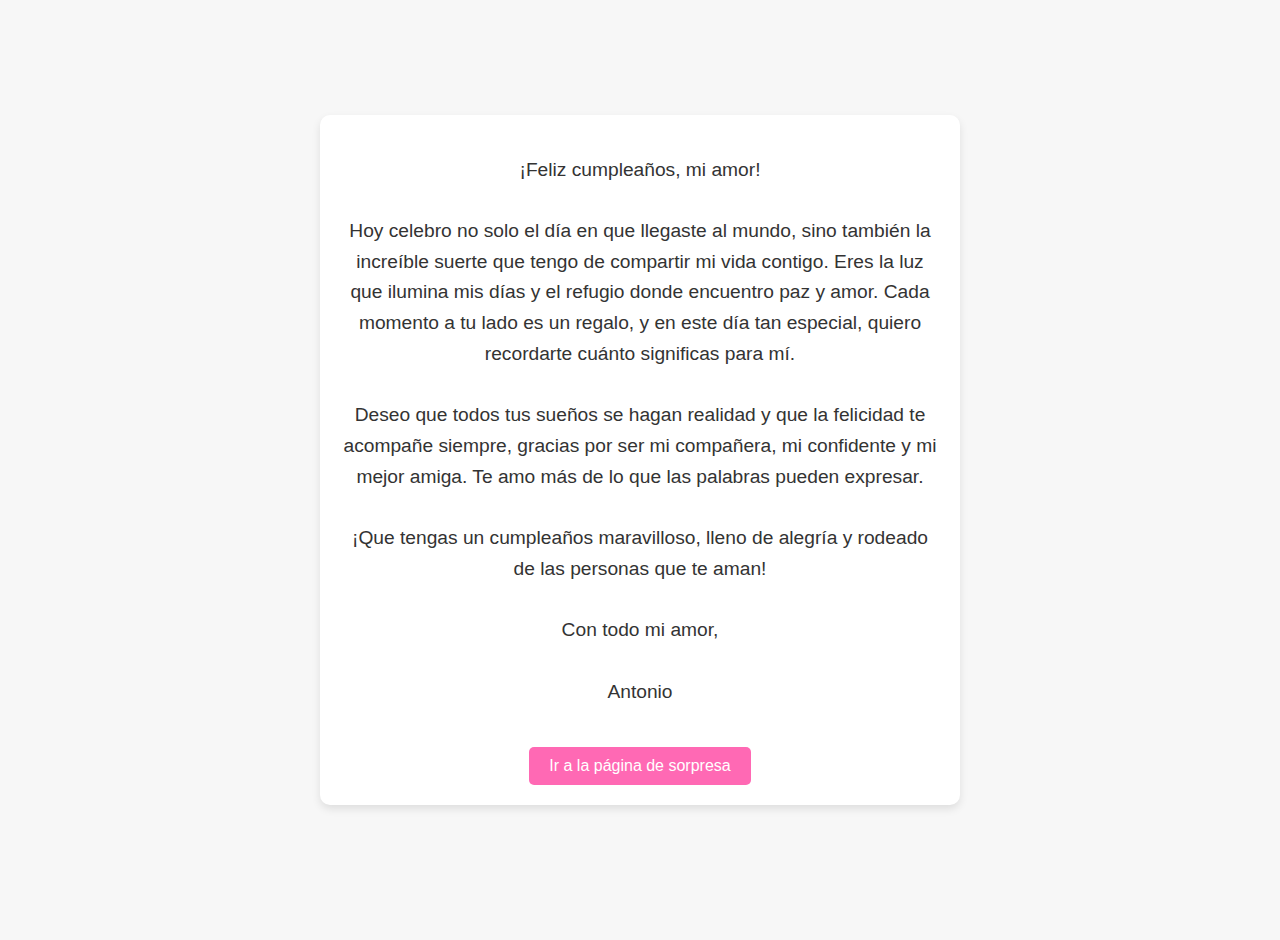
<file: nena/index.html>
<!DOCTYPE html>
<html lang="en">
<head>
    <meta charset="UTF-8">
    <meta name="viewport" content="width=device-width, initial-scale=1.0">
    <link rel="stylesheet" href="./css/style.css">
    <title>Feliz Cumpleaños, Mi Amor</title>
    
</head>
<body>
    <div class="container">
        <section class="imagen">
            <p>¡Feliz cumpleaños, mi amor! <br><br>
                Hoy celebro no solo el día en que llegaste al mundo, sino también la increíble suerte que tengo de compartir mi vida contigo. Eres la luz que ilumina mis días y el refugio donde encuentro paz y amor. Cada momento a tu lado es un regalo, y en este día tan especial, quiero recordarte cuánto significas para mí.<br><br>
                Deseo que todos tus sueños se hagan realidad y que la felicidad te acompañe siempre, gracias por ser mi compañera, mi confidente y mi mejor amiga. Te amo más de lo que las palabras pueden expresar.<br><br>
                ¡Que tengas un cumpleaños maravilloso, lleno de alegría y rodeado de las personas que te aman!<br><br>
                Con todo mi amor,<br><br>
                Antonio
            </p>
            <a href="./public/sorpresa.html" class="redirect-button">Ir a la página de sorpresa</a>
        </section>
    </div>
</body>
</html>
</file>
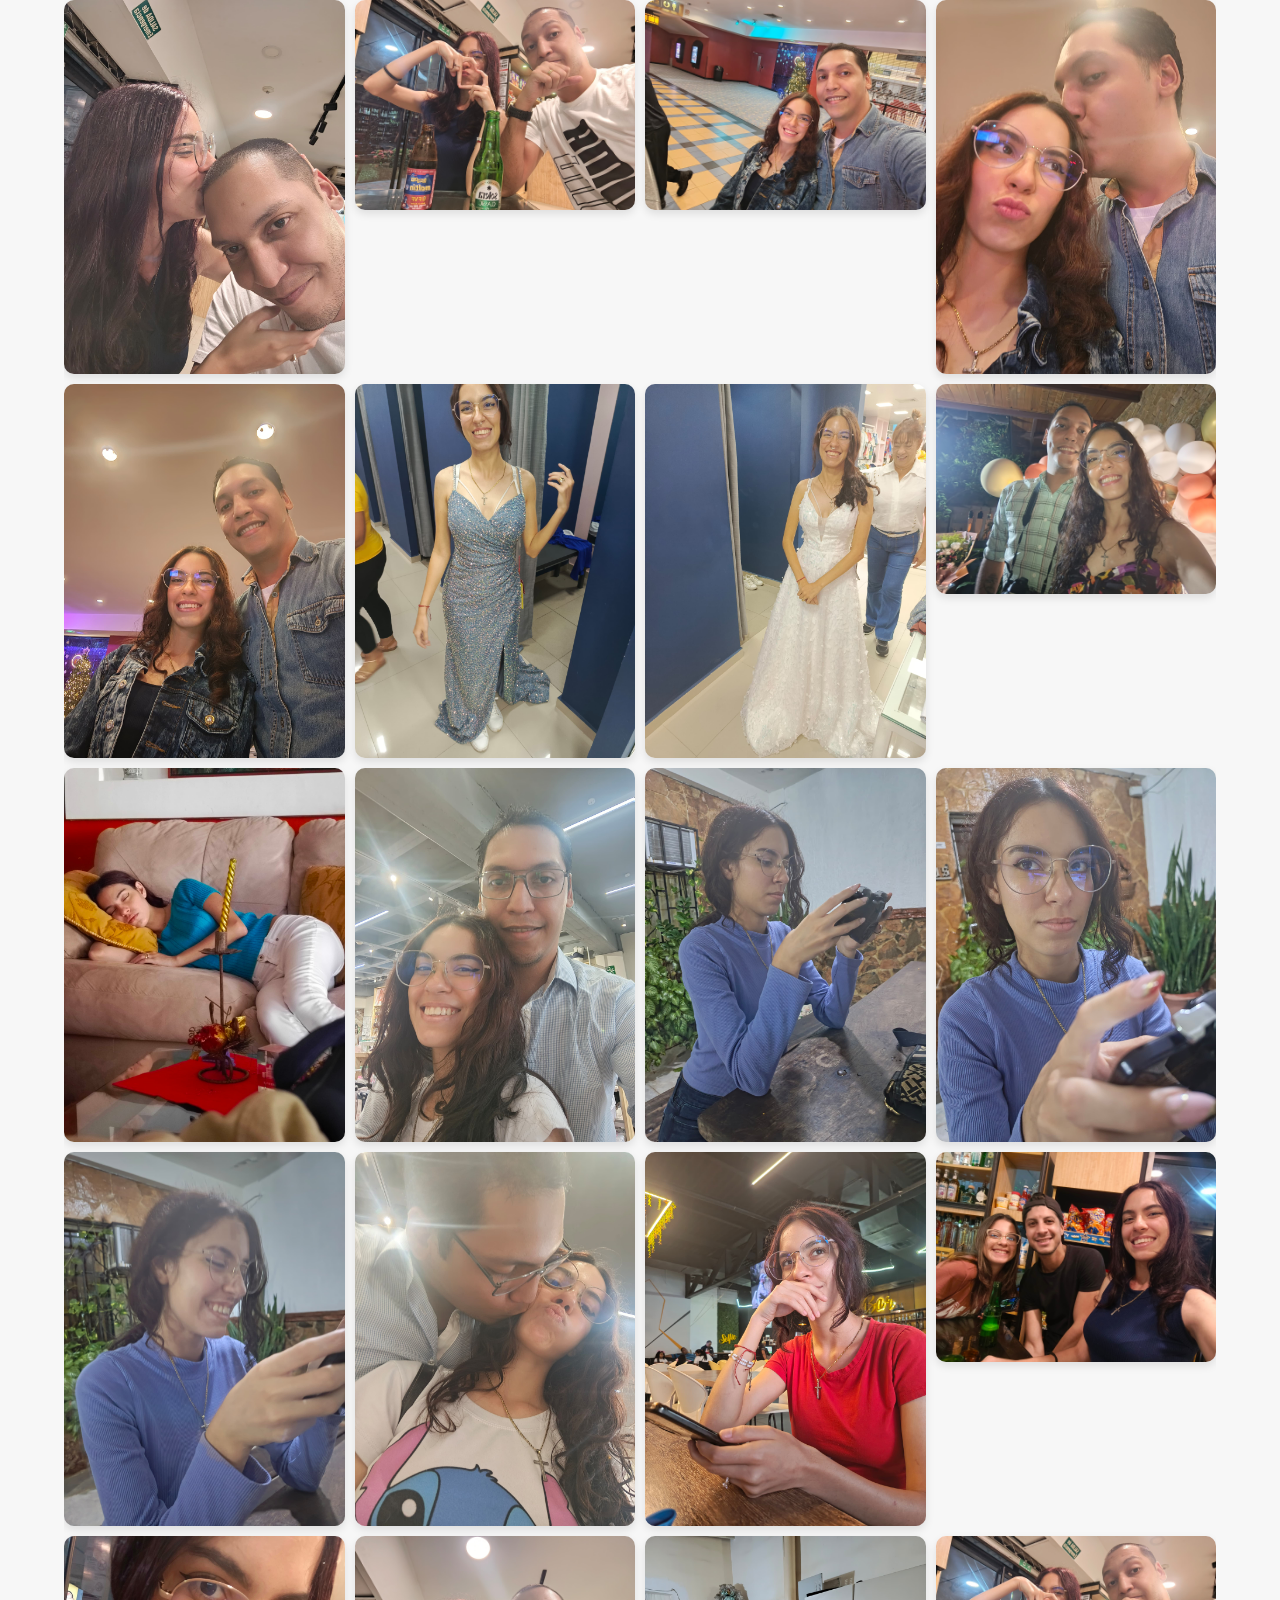
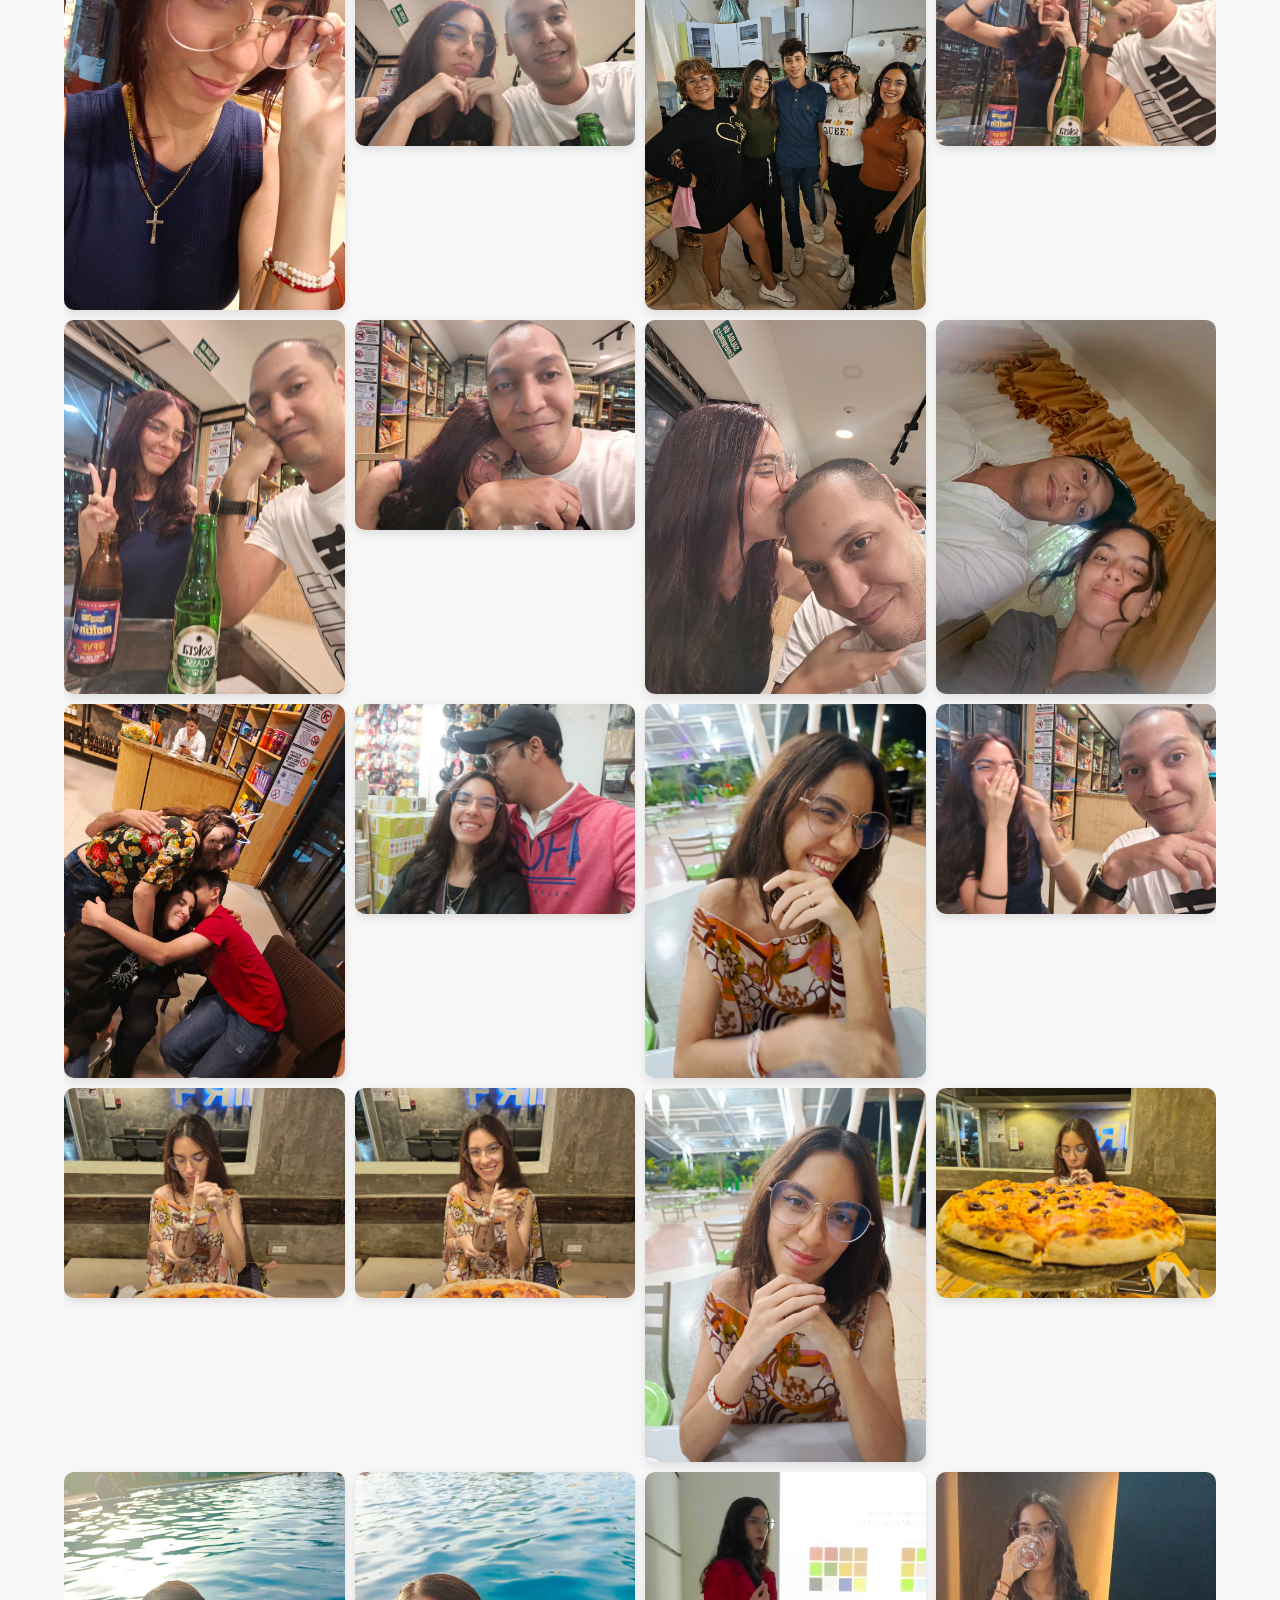
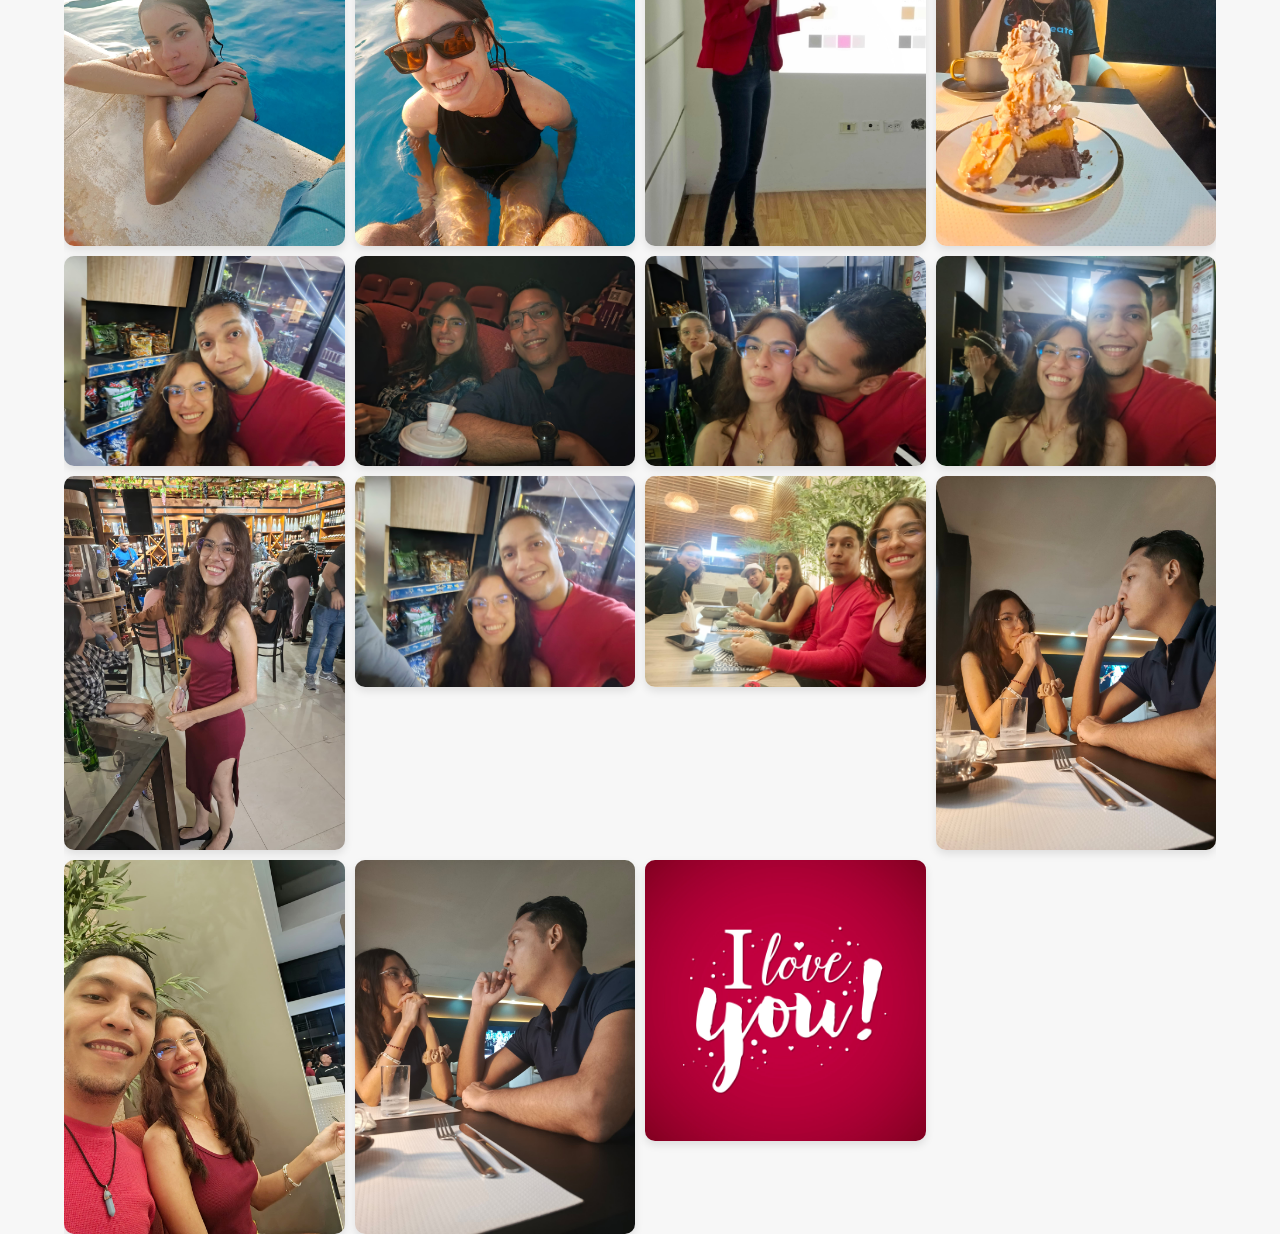
<file: nena/public/sorpresa.html>
<!DOCTYPE html>
<html lang="en">
<head>
    <meta charset="UTF-8">
    <meta name="viewport" content="width=device-width, initial-scale=1.0">
    <link rel="stylesheet" href="../css/sorpresa.css">
    <title>Sorpresa</title>
    
</head>
<body>
    <div class="grid-container scrolling">
        
        <img src="../recursos/fotos/1.jpeg" alt="Foto 1">
        <img src="../recursos/fotos/2.jpeg"alt="Foto 2">
        <img src="../recursos/fotos/3.jpeg" alt="Foto 3">
        <img src="../recursos/fotos/4.jpeg" alt="Foto 4">
        <img src="../recursos/fotos/5.jpeg" alt="Foto 5">
        <img src="../recursos/fotos/6.jpeg" alt="Foto 6">
        <img src="../recursos/fotos/7.jpeg" alt="Foto 7">
        <img src="../recursos/fotos/8.jpeg" alt="Foto 8">
        <img src="../recursos/fotos/9.jpeg" alt="Foto 9">
        <img src="../recursos/fotos/10.jpeg" alt="Foto 10">
        <img src="../recursos/fotos/11.jpeg" alt="Foto 11">
        <img src="../recursos/fotos/12.jpeg" alt="Foto 12">
        <img src="../recursos/fotos/13.jpeg" alt="Foto 13">
        <img src="../recursos/fotos/14.jpeg" alt="Foto 14">
        <img src="../recursos/fotos/15.jpeg" alt="Foto 15">
        <img src="../recursos/fotos/16.jpeg" alt="Foto 16">
        <img src="../recursos/fotos/17.jpeg" alt="Foto 17">
        <img src="../recursos/fotos/18.jpeg" alt="Foto 18">
        <img src="../recursos/fotos/19.jpeg" alt="Foto 19">
        <img src="../recursos/fotos/20.jpeg" alt="Foto 20">
        <img src="../recursos/fotos/21.jpeg" alt="Foto 21">
        <img src="../recursos/fotos/22.jpeg" alt="Foto 22">
        <img src="../recursos/fotos/23.jpeg" alt="Foto 23">
        <img src="../recursos/fotos/24.jpeg" alt="Foto 24">
        <img src="../recursos/fotos/25.jpeg" alt="Foto 25">
        <img src="../recursos/fotos/26.jpeg" alt="Foto 26">
        <img src="../recursos/fotos/27.jpeg" alt="Foto 27">
        <img src="../recursos/fotos/28.jpeg" alt="Foto 28">
        <img src="../recursos/fotos/29.jpeg" alt="Foto 29">
        <img src="../recursos/fotos/30.jpeg" alt="Foto 30">
        <img src="../recursos/fotos/31.jpeg" alt="Foto 31">
        <img src="../recursos/fotos/32.jpeg" alt="Foto 32">
        <img src="../recursos/fotos/33.jpeg" alt="Foto 33">
        <img src="../recursos/fotos/34.jpeg" alt="Foto 34">
        <img src="../recursos/fotos/35.jpeg" alt="Foto 35">
        <img src="../recursos/fotos/36.jpeg" alt="Foto 36">
        <img src="../recursos/fotos/37.jpeg" alt="Foto 37">
        <img src="../recursos/fotos/38.jpeg" alt="Foto 38">
        <img src="../recursos/fotos/39.jpeg" alt="Foto 39">
        <img src="../recursos/fotos/40.jpeg" alt="Foto 40">
        <img src="../recursos/fotos/41.jpeg" alt="Foto 41">
        <img src="../recursos/fotos/42.jpeg" alt="Foto 42">
        <img src="../recursos/fotos/43.jpeg" alt="Foto 43">
        <img src="../recursos/fotos/44.jpeg" alt="Foto 44">
        <img src="../recursos/fotos/45.jpeg" alt="Foto 45">
        <img src="../recursos/fotos/46.jpeg" alt="Foto 46">
        <img src="../recursos/fotos/OFPCTY0.jpg" alt="foto 47">
    </div>
   
</body>
</html>
</file>
<file: nena/css/style.css>
body {
    font-family: 'Arial', sans-serif;
    background-color: #f7f7f7;
    color: #333;
    margin: 0;
    padding: 0;
}
.container {
    display: flex;
    flex-direction: column;
    align-items: center;
    justify-content: center;
    min-height: 100vh;
    padding: 20px;
}
.imagen {
    background-color: #fff;
    border-radius: 10px;
    box-shadow: 0 4px 8px rgba(0, 0, 0, 0.1);
    padding: 20px;
    margin-bottom: 20px;
    text-align: center;
    max-width: 600px;
}
.imagen p {
    font-size: 1.2em;
    line-height: 1.6;
}
.redirect-button {
    display: inline-block;
    margin-top: 20px;
    padding: 10px 20px;
    background-color: #ff69b4;
    color: #fff;
    text-decoration: none;
    border-radius: 5px;
    transition: background-color 0.3s, transform 0.3s;
}
.redirect-button:hover {
    background-color: #ff1493;
    transform: scale(1.05);
}
.redirect-button:active {
    transform: scale(1);
}
</file>
<file: nena/css/sorpresa.css>
body {
    font-family: 'Arial', sans-serif;
    background-color: #f7f7f7;
    color: #333;
    margin: 0;
    padding: 0;
    display: flex;
    justify-content: center;
    align-items: center;
    overflow: hidden;
}
.grid-container {
    display: grid;
    grid-template-columns: repeat(4, 1fr);
    grid-gap: 10px;
    width:90%;
    height: auto;
    overflow: hidden;
    position: relative;
}
.grid-container img {
    width: 100%;
    height: auto;
    border-radius: 10px;
    box-shadow: 0 4px 8px rgba(0, 0, 0, 0.1);
}
@keyframes scroll {
    0% {
        transform: translateY(0);
    }
    100% {
        transform: translateY(-100%);
    }
}
.scrolling {
    animation: scroll 35s linear infinite;
}
.container{
    display: flex;
    justify-content: center;
    align-items: center;
    width: 100%;
    height: 20dvh;
}
.containert img{
    width: 50%;
    height: 50%;
}
</file>
